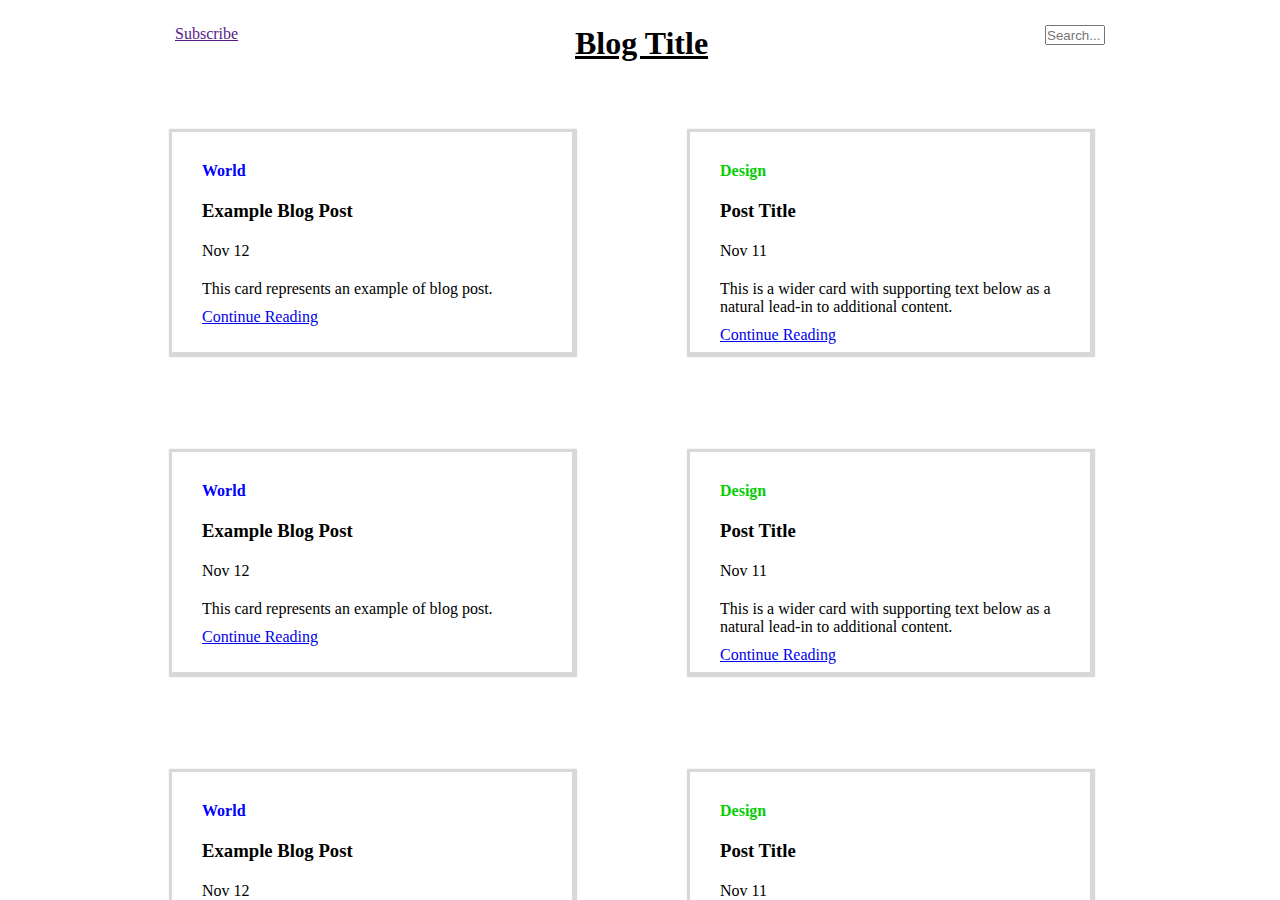
<file: index.html>
<!DOCTYPE html>
<html lang="en">
<head>
    <meta charset="UTF-8">
    <meta name="viewport" content="width=device-width, initial-scale=1.0">
    <title>Blog Website</title>
    <link rel="stylesheet" href="styles.css">
    <link rel="icon" href="blogtitlefavicon.jpg" type="image/x-icon">

</head>
<body>
    <div id="wrapper">

        <div class="class1">
            <a href="" class="subs"><u>Subscribe</u></a>
            <div class="search1">
            <input type="text" class="search" placeholder="Search...">
            </div>
        <h1 class="title"><u>Blog Title</u></h1>
        </div>

        <div class="contents">

                <div class="box1" id="world1">
                <p id="w1">World</p>
                <h3>Example Blog Post</h3>
                <p>Nov 12</p>
                <p>This card represents an example of blog post.</p>
                <a href="abc">Continue Reading</a>
            </div>

            <div class="box1" id="world2">
                <p id="w1">World</p>
                <h3>Example Blog Post</h3>
                <p>Nov 12</p>
                <p>This card represents an example of blog post.</p>
                <a href="abc">Continue Reading</a>
            </div>

            <div class="box1" id="world3">
                <p id="w1">World</p>
                <h3>Example Blog Post</h3>
                <p>Nov 12</p>
                <p>This card represents an example of blog post.</p>
                <a href="abc">Continue Reading</a>
            </div>

            <div class="box1" id="design1">
                <p id="d1">Design</p>
                <h3>Post Title</h3>
                <p>Nov 11</p>
                <p>This is a wider card with supporting text below as a natural lead-in to additional content.</p>
                <a href="abc">Continue Reading</a>
            </div>

            <div class="box1" id="design2">
                <p id="d1">Design</p>
                <h3>Post Title</h3>
                <p>Nov 11</p>
                <p>This is a wider card with supporting text below as a natural lead-in to additional content.</p>
                <a href="abc">Continue Reading</a>
            </div>

            <div class="box1" id="design3">
                <p id="d1">Design</p>
                <h3>Post Title</h3>
                <p>Nov 11</p>
                <p>This is a wider card with supporting text below as a natural lead-in to additional content.</p>
                <a href="abc">Continue Reading</a>
            </div>


        </div>


    </div>
</body>
</html>
</file>
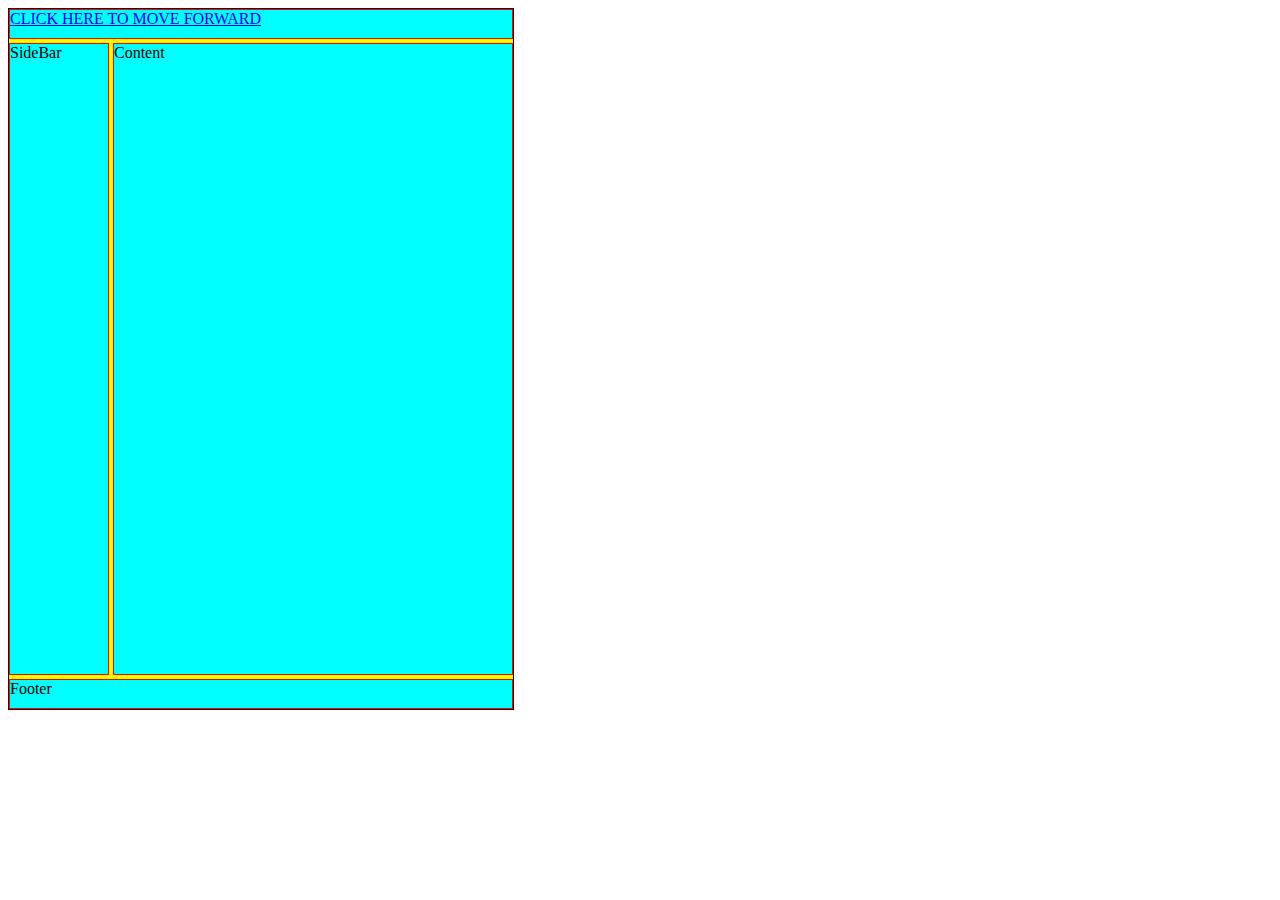
<file: blogWebsite/index.html>
<!DOCTYPE html>
<html lang="en">
<head>
    <meta charset="UTF-8">
    <meta name="viewport" content="width=device-width, initial-scale=1.0">
    <title>BLOG WEBSITE</title>
    <link rel="stylesheet" href="styles.css">
</head>
<body>
    <div class="container">
        <div class="box" id="header"> <a href="post.html">CLICK HERE TO MOVE FORWARD</a></div>
        <div class="box" id="side">SideBar</div>
        <div class="box" id="content">Content</div>
        <div class="box" id="foot">Footer</div>
    </div>
</body>
</html>
</file>
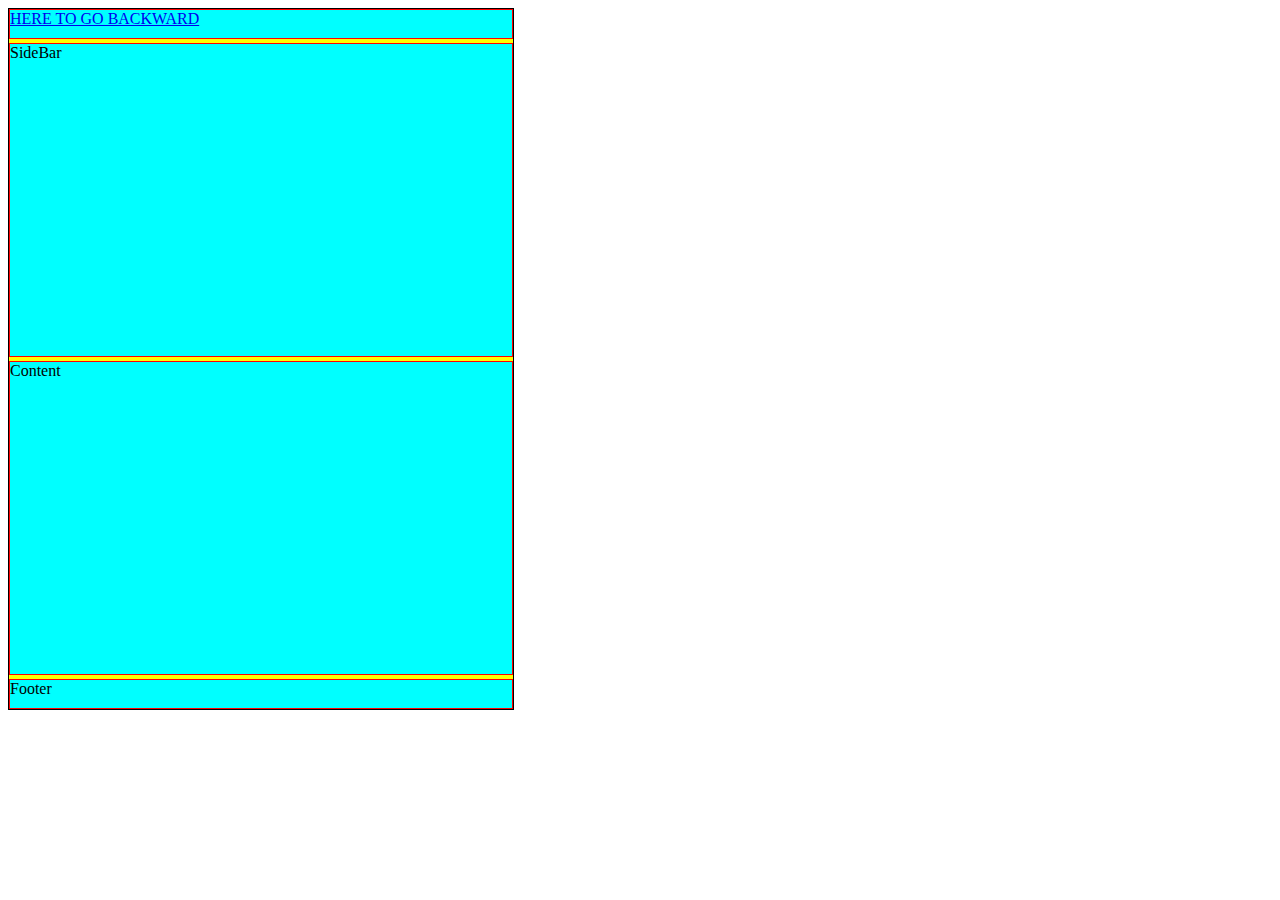
<file: post.html>
<!DOCTYPE html>
<html lang="en">
<head>
    <meta charset="UTF-8">
    <meta name="viewport" content="width=device-width, initial-scale=1.0">
    <title>POST</title>
    <link rel="stylesheet" href="posts.css">
</head>
<body>
    <div class="container">
        <div class="box" id="header"><a href="index.html"> HERE TO GO BACKWARD</a></div>
        <div class="box" id="side">SideBar</div>
        <div class="box" id="content">Content</div>
        <div class="box" id="foot">Footer</div>
    </div>
</body>
</html>
</file>
<file: styles.css>
*{
    margin: 0;
    padding: 0;
    box-sizing: border-box;
}

#wrapper{
    background-color: white;
    /* border: 3px solid red; */
    height: 100vh;
    overflow-x: hidden;
    overflow-y: auto;
}

.class1{
    height: 80px;
    width: 100%;
    /* border: 1px solid black; */
    padding-left: 150px;
    padding-right: 150px;
}

.title{
    text-align: center;
    padding: 25px;
}

.search{
    height: 20px;
    width: 60px;
}

.subs{
    float: left;
    padding: 25px;
}

.search1{
    padding: 25px;
    float: right;
}

.contents{
    display: grid;
    grid-template-rows: 1fr 1fr 1fr;
    grid-template-columns: 1fr 1fr;
    /* border: 1px solid green; */
    margin: 2px;
    /* background-color: aqua; */
    gap: 10x;
    grid-template-areas: 
    "w1 d1"
    "w2 d2"
    "w3 d3";
    padding-left: 120px;
    padding-right: 120px;
}

.box1{
    /* border: 1px solid red;
    background-color: yellow; */
    height: 220px;
    width: 400px;
    margin: 50px;
    padding: 20px;
    box-shadow: 1px 1px 1px 4px #dad7d7;
}

#world1{
    grid-area: w1;
}
#design1{
    grid-area: d1;
}
#world2{
    grid-area: w2;
}
#design2{
    grid-area: d2;
}
#world3{
    grid-area: w3;
}
#design3{
    grid-area: d3;
}

p{
    padding: 10px;
}

h3{
    padding: 10px;
}

a{
    padding: 10px;
}

#w1{
    color: blue;
    font-weight: 550;
}
#d1{
    color: rgb(5, 206, 5);
    font-weight: 550;
}
</file>
<file: blogWebsite/styles.css>
.container{
    border: 1px solid black;
    background-color: yellow;
    height: 700px;
    width: 504px;

    display: grid;
    grid-template-rows: 30px 1fr 30px;
    grid-template-columns: 100px 400px;
    gap: 4px;

    grid-template-areas: 
    "hd hd"
    "side main"
    "ft ft";
}

.box{
    border: 1px solid red;
    background-color: aqua;
}

#header{
    grid-area: hd;
}
#side{
    grid-area: side;
}
#content{
    grid-area: main;
}
#foot{
    grid-area: ft;
}
</file>
<file: posts.css>
.container{
    border: 1px solid black;
    background-color: yellow;
    height: 700px;
    width: 504px;

    display: grid;
    grid-template-rows: 30px 1fr 1fr 30px;
    grid-template-columns: 1fr;
    gap: 4px;

    grid-template-areas: 
    "hd"
    "side"
    "main"
    "ft";
}

.box{
    border: 1px solid red;
    background-color: aqua;
}

#header{
    grid-area: hd;
}
#side{
    grid-area: side;
}
#content{
    grid-area: main;
}
#foot{
    grid-area: ft;
}
</file>
